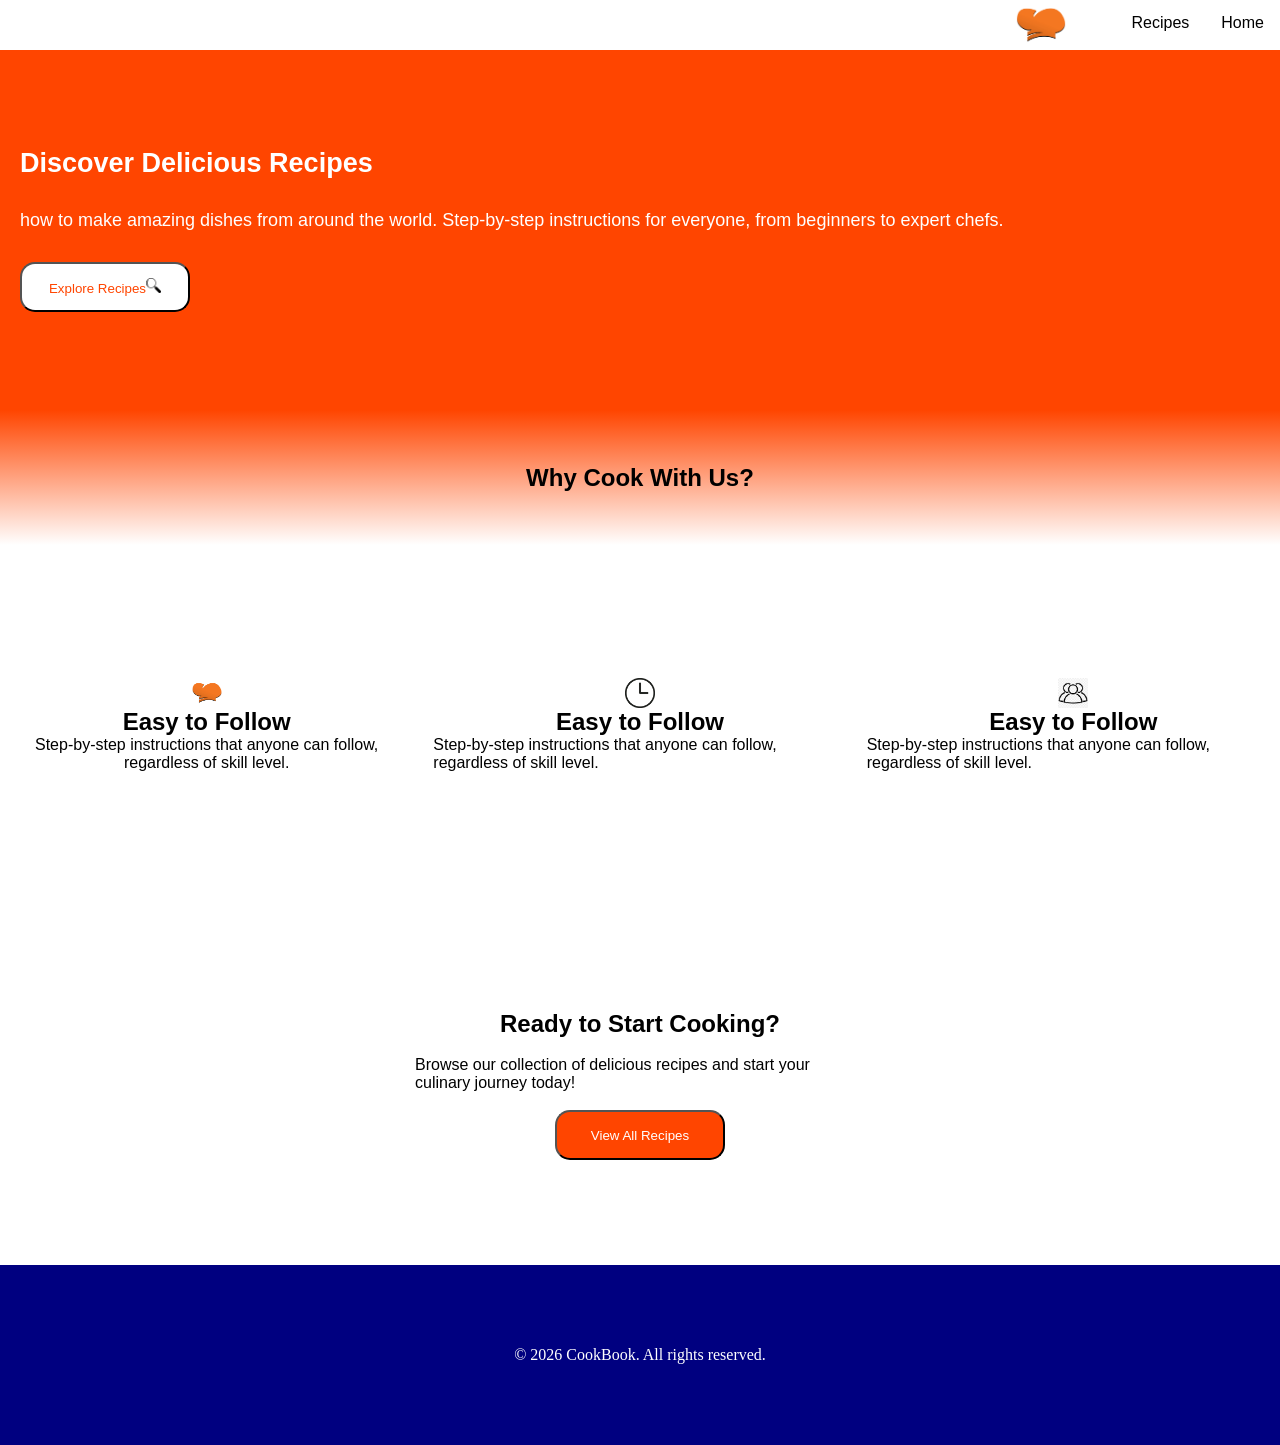
<file: index.html>
<!DOCTYPE html>
<html lang="en">
<head>
    <meta charset="UTF-8">
    <meta name="viewport" content="width=device-width, initial-scale=1.0">
    <link rel="stylesheet" href="figma.css">
    <title>Document</title>
</head>
<body>
<nav class="nav1"><ul>
    <li><a href="https://figma-git-main-salamader123s-projects.vercel.app">Home</a></li>
    <li><a href="Recipes.html">Recipes</a></li>
    <img class="logo" src="images.png" alt="">
  </ul>
</nav>
<section class="sec1">
    <div class="div1">
       <h1>Discover Delicious Recipes</h1>
       <br>
<p> how to make amazing dishes from around the world. Step-by-step instructions for everyone, from beginners to expert chefs.</p>
    </br>
    <button class="button">Explore Recipes<img class="img1" src="1167092.png" alt=""></button>
    </div>
</section>
<section class="spec">
<h1 class="h1A">Why Cook With Us?</h1>
</section>
<section class="sec2">
    
  <div class="div1a">
    <img class="logo" src="images.png" alt="">
    <h2>Easy to Follow</h2>

    <p>Step-by-step instructions that anyone can follow, regardless of skill level.</p>
  </div>

  <div class="div2a">
    <img class="logo" src="images (1).png" alt="">
    <h2>Easy to Follow</h2>

    <p>Step-by-step instructions that anyone can follow, regardless of skill level.</p>
        </div>

        <div class="div3a">
<img class="logo" src="png-clipart-computer-icons-person-user-spark-icon-people-share-icon-thumbnail.png" alt="">
<h2>Easy to Follow</h2>

    <p>Step-by-step instructions that anyone can follow, regardless of skill level.</p>
        </div>
  </section>
  <section class="sec3">
    <div class="div4a">
      <br>
      <h1>Ready to Start Cooking?</h1>
    </br>
      <p>Browse our collection of delicious recipes and start your culinary journey today!</p>
      <br>
    <button class="but12">View All Recipes</button>
    </br>
    </div>
  </section>

  <footer class="footer">© 2026 CookBook. All rights reserved.</footer>
</file>
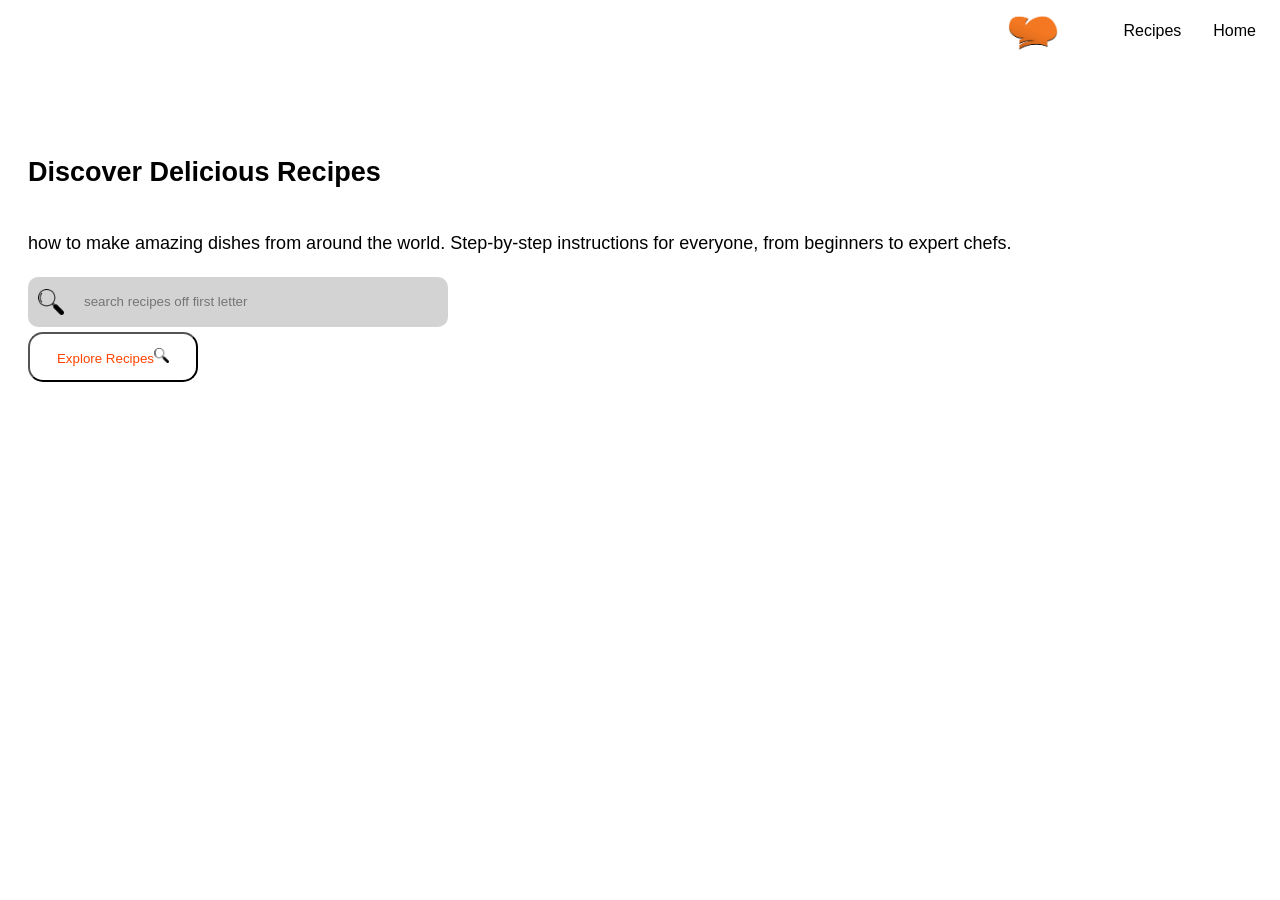
<file: Recipes.html>
<!DOCTYPE html>
<html lang="en">
<head>
    <meta charset="UTF-8">
    <meta name="viewport" content="width=device-width, initial-scale=1.0">
    <link rel="stylesheet" href="Recipes.css">
    <title>Document</title>
</head>
<body>
    <nav class="nav1"><ul>
    <li><a href="https://figma-git-main-salamader123s-projects.vercel.app">Home</a></li>
    <li><a href="Recipes.html">Recipes</a></li>
    <img class="logo" src="images.png" alt="">
  </ul>
</nav>

<section class="sec1">
    <div class="div1">
       <h1>Discover Delicious Recipes</h1>
<p> how to make amazing dishes from around the world. Step-by-step instructions for everyone, from beginners to expert chefs.</p>
<div class="divy1">
    <img class="img2" src="1167092.png" alt="">
    <input class="input1" type="text" placeholder="search recipes off first letter">
    </div>

    <button class="button" onclick=Fetchdata()>Explore Recipes<img class="img1" src="1167092.png" alt=""></button>
    </div>
</section>

<div class="cardparent">
    <div class="card">
    </div>
</div>    
   
    
    <!-- <script src="cardy.js"></script> -->
     <!-- <script src="food.js"></script> -->
      <script src="Recipes.js"></script>
</body>
</html>
</file>
<file: figma.css>
*{
    margin: 0;
    padding: 0;
}

.nav1{
    background-color: white;
    font-family: 'Franklin Gothic Medium', 'Arial Narrow', Arial, sans-serif;


}

ul {
    list-style-type: none;
    margin: 0;
    padding: 0;
    overflow: hidden;
    background-color: white;
  }
  
  li {
    float: right;
  }
  
  li a {
    display: block;
    color: black;
    text-align: center;
    padding: 14px 16px;
    text-decoration: none;
  }
  
  /* Change the link color to #111 (black) on hover */
  li a:hover {
    color: orangered;
  }

.nav1 img{
    float: right;
  height: 50px;
  width: 150px;
}

.logo{
    width: 30px;
    height: 30px;
    object-fit: contain;
    float: left;
}

.sec1{
    display: flex;
    height: 40vh;
     background-color: orangered;
     align-items: normal;
     flex-direction: row;


}

.div1{
    display: flex;
    height: 100%;
    width: 1000px;
    background-color: orangered;
    color: white;
    align-items: normal;
    justify-content: center;
    flex-direction: column;
    padding: 0px 20px;
    gap: 5px;
    font-size: large;
    font-family: 'Franklin Gothic Medium', 'Arial Narrow', Arial, sans-serif;
}

.button{
    height: 50px;
    width: 170px;
    color: orangered;
    background-color: white;
    border-radius: 15px;
    flex-direction: row;
    gap: 10px;
}

.img1{
    height: 15px;
    width: 15px;
}

.sec2{
    display: flex;
    height:40vh ;
    background-position: center;
    background-color: white;
    align-items: center;
    justify-content: center;
    background-repeat: no-repeat;
    background-position: center,center;
     gap: 20px;
    display: flex;
    flex-direction: row;
}

.h1A{
    display: flex;
font-family: 'Franklin Gothic Medium', 'Arial Narrow', Arial, sans-serif;
background-color: transparent;
align-self: center;
}

.spec{
    display: flex;
     background-image: linear-gradient(to top,  white, orangered);
    height: 15vh;
    justify-content: center;
align-items: center;

}

.div1a{
    background-color: white;
    display: flex;
    height: 100%;
    width: 450px;
    justify-content: center;
    font-family: 'Franklin Gothic Medium', 'Arial Narrow', Arial, sans-serif;
    flex-direction: column;
    align-items: center;
    
}

.div1a h2{
    color: black;
    text-align: center;
}



.div1a p{
    color: black;
    text-align: center;
}

.div2a{
    background-color: white;
    display: flex;
    height: 100%;
    width: 450px;
    justify-content: center;
    font-family: 'Franklin Gothic Medium', 'Arial Narrow', Arial, sans-serif;
    flex-direction: column;
    align-items: center;
}

.inputdiv input{
    height: 50px;
    width: 300px;
    padding:0px 20px;
    font-size: 15px;
    background-color: transparent;
    border: 1px solid lightgray;
    border-radius: 5px;
    color: white;
}

.div3a{
 background-color: white;
    display: flex;
    height: 100%;
    width: 450px;
    justify-content: center;
    font-family: 'Franklin Gothic Medium', 'Arial Narrow', Arial, sans-serif;
    flex-direction: column;
    align-items: center;
}

.sec3{
    display: flex;
    height:40vh ;
    background-position: center;
    background-color: white;
    align-items: center;
    justify-content: center;
    background-repeat: no-repeat;
    background-position: center,center;
     gap: 20px;
    display: flex;
    flex-direction: column;
}

.div4a{
     background-color: white;
    display: flex;
    height: 100%;
    width: 450px;
    justify-content: center;
    font-family: 'Franklin Gothic Medium', 'Arial Narrow', Arial, sans-serif;
    flex-direction: column;
    align-items: center;
}

.but12{
    height: 50px;
    width: 170px;
    color: white;
    background-color: orangered;
    border-radius: 15px;
    flex-direction: row;
    gap: 10px;

}

.footer{
    display: flex;
    height: 20vh;
    justify-content: center;
    align-items: center;
    background-color: navy;
    color: white;
}

@media(max-width:500px){
    .sec2{
        flex-direction: column;
        text-align: center;
    }    
    }
</file>
<file: Recipes.css>
body{
   display: flex;
   gap: 20px;
   flex-direction: column;
}

.cardparent{
  display: flex;
  flex-wrap: wrap;
  justify-content: center;
   gap: 20px;
}

.nav1{
  float: left;
    background-color: white;
    font-family: 'Franklin Gothic Medium', 'Arial Narrow', Arial, sans-serif;


}

ul {
    list-style-type: none;
    margin: 0;
    padding: 0;
    overflow: hidden;
    background-color: white;
  }
  
  li {
    float: right;
  }
  
  li a {
    display: block;
    color: black;
    text-align: center;
    padding: 14px 16px;
    text-decoration: none;
  }
  
  /* Change the link color to #111 (black) on hover */
  li a:hover {
    color: orangered;
  }

.nav1 img{
    float: right;
  height: 50px;
  width: 150px;
}

.logo{
    width: 30px;
    height: 30px;
    object-fit: contain;
    float: left;
}


.sec1{
    display: flex;
    height: 40vh;
     background-color: white;
     align-items: normal;
     flex-direction: row;


}

.div1{
    display: flex;
    height: 100%;
    width: 1000px;
    background-color: white;
    color: black;
    align-items: normal;
    justify-content: center;
    flex-direction: column;
    padding: 0px 20px;
    gap: 5px;
    font-size: large;
    font-family: 'Franklin Gothic Medium', 'Arial Narrow', Arial, sans-serif;
}

.button{
    height: 50px;
    width: 170px;
    color: orangered;
    background-color: white;
    border-radius: 15px;
    flex-direction: row;
    gap: 10px;
}

.img1{
    height: 15px;
    width: 15px;
}

.input1{
  display: flex;
  height: 50px;
  width: 300px;
  padding: 0px 10px;
  border: 0px;
  background-color: transparent;
  outline: none;
}

.divy1{
  display: flex;
  flex-direction: row;
  height: 50px;
  background-color: lightgrey;
  border-radius: 10px;
  padding: 0px 10px;
  width: 400px;
  gap: 10px;
}

.img2{
    height: 26px;
    width: 26px;
    align-self: center;
}
</file>
